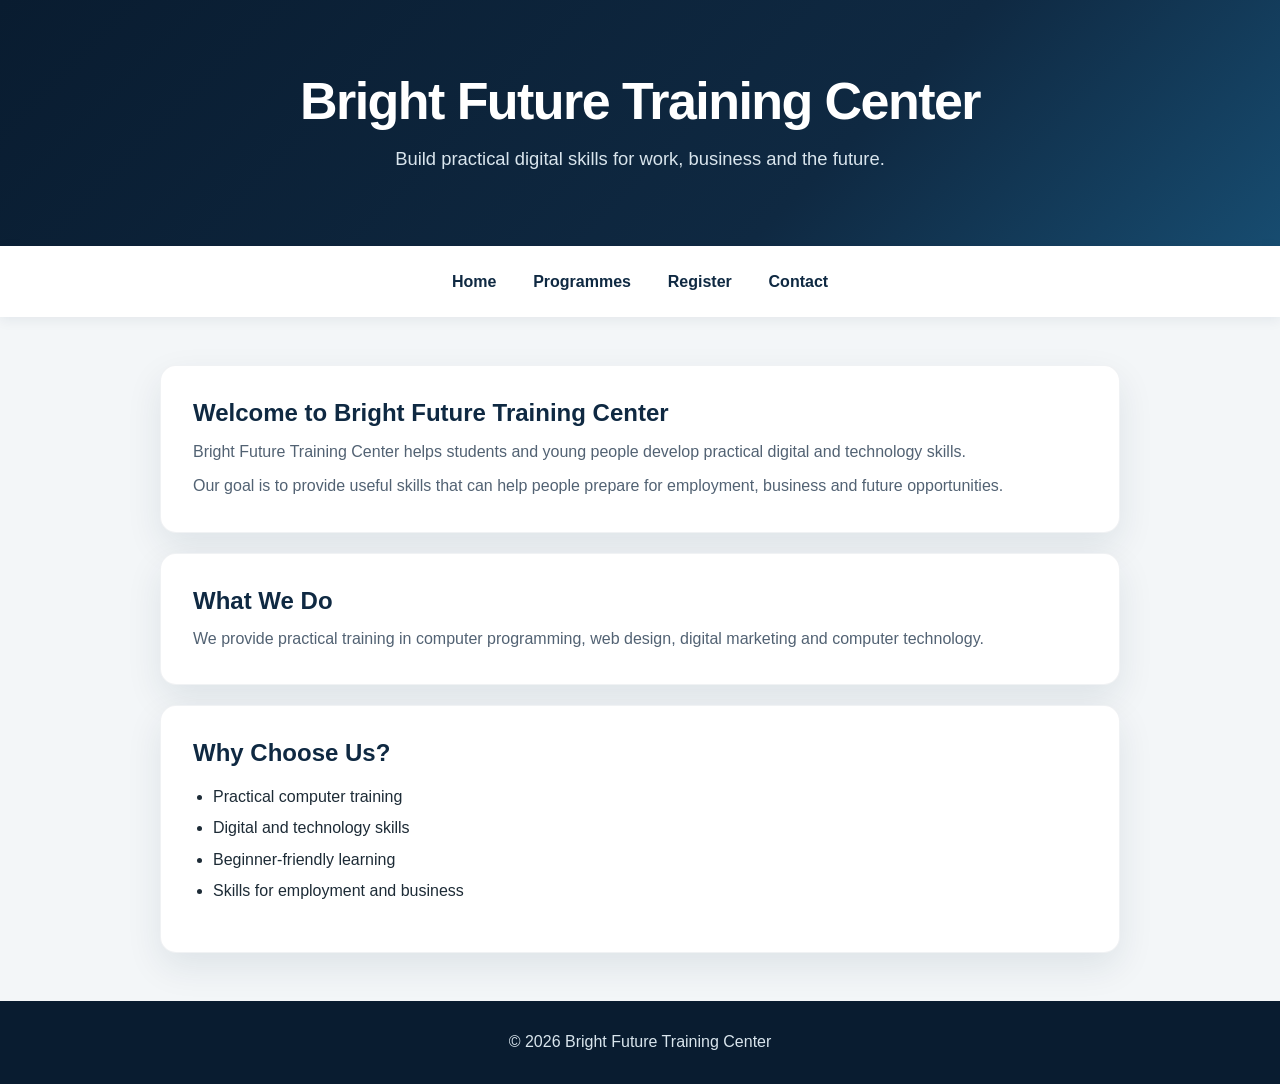
<file: index.html>
<!DOCTYPE html>
<html lang="en">
<head>
    <meta charset="UTF-8">
    <meta name="viewport" content="width=device-width, initial-scale=1.0">
    <title>Bright Future Training Center</title>
    <link rel="stylesheet" href="style.css">
    <script src="script.js" defer></script>
</head>
<body>
    <header>
        <h1>Bright Future Training Center</h1>
        <p>Build practical digital skills for work, business and the future.</p>
    </header>

    <nav class="site-nav" aria-label="Main navigation">
        <a href="index.html">Home</a>
        <a href="programmes.html">Programmes</a>
        <a href="register.html">Register</a>
        <a href="contact.html">Contact</a>
    </nav>

    <main>
        <section>
            <h2>Welcome to Bright Future Training Center</h2>
            <p>
                Bright Future Training Center helps students and young people
                develop practical digital and technology skills.
            </p>
            <p>
                Our goal is to provide useful skills that can help people prepare
                for employment, business and future opportunities.
            </p>
        </section>

        <section>
            <h2>What We Do</h2>
            <p>
                We provide practical training in computer programming, web design,
                digital marketing and computer technology.
            </p>
        </section>

        <section>
            <h2>Why Choose Us?</h2>
            <ul>
                <li>Practical computer training</li>
                <li>Digital and technology skills</li>
                <li>Beginner-friendly learning</li>
                <li>Skills for employment and business</li>
            </ul>
        </section>
    </main>

    <footer>
        <p>&copy; <span id="current-year">2026</span> Bright Future Training Center</p>
    </footer>
</body>
</html>
</file>
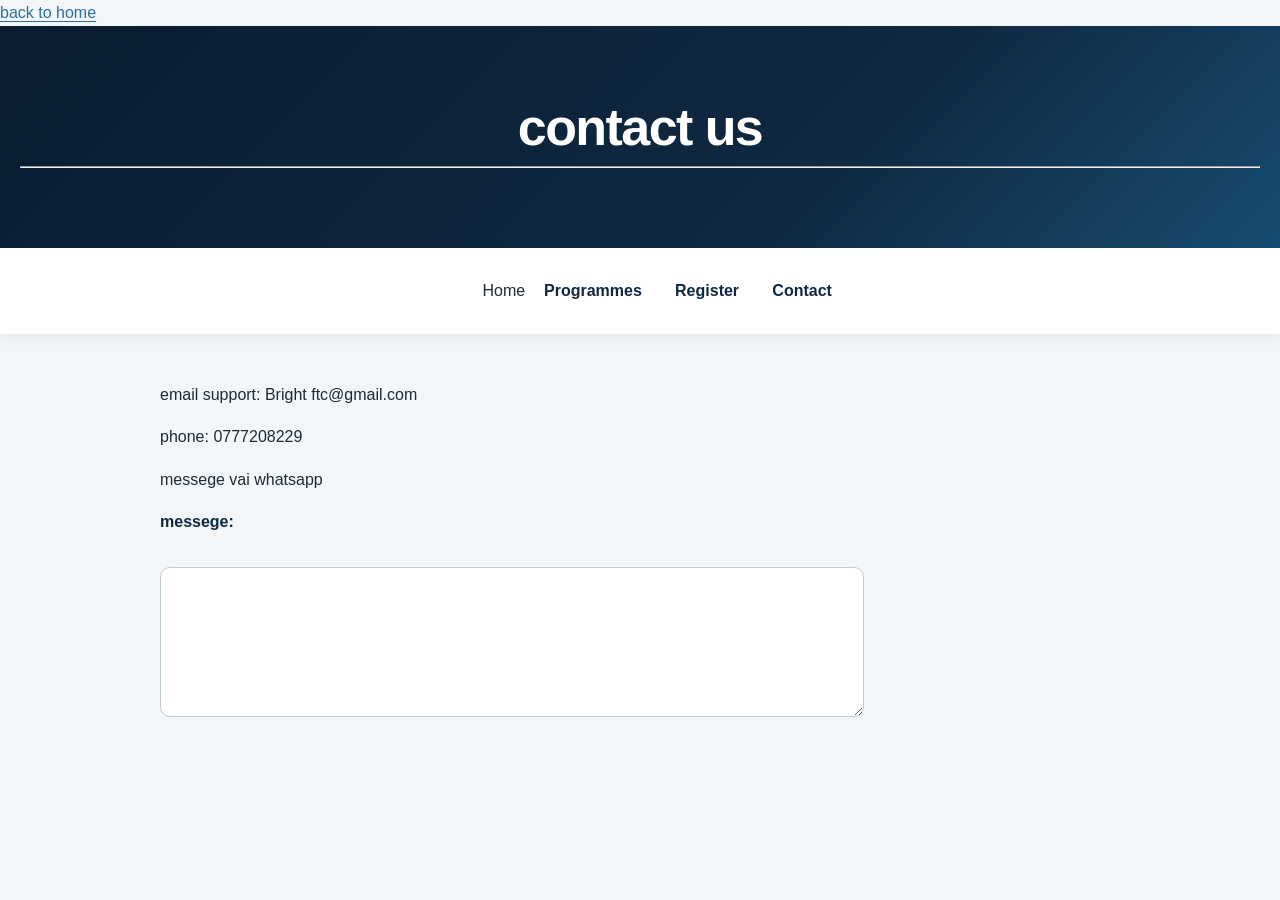
<file: contact.html>
<!DOCTYPE html>
<html lang="en">
    <head>
    <meta charset="UTF-8">
    <meta name="viewport" content="width=device-width, initial-scale=1.0">
    <title>Bright future training center</title>
    <link rel="stylesheet" href="style.css">
    <a href="index.html" class="home-btn">back to home</a>
    </head>
    <body>
           <header>
            <h1>contact us</h1>
            <hr>
        </header>
        <nav class="navbar">
            <ul>
                <a href="home.html"></a>Home</a>
                <a href="programmes.html">Programmes</a>
                <a href="register.html">Register</a>
                <a href="contact".html>Contact</a>
            </ul>
        </nav>
        <main>
            <p>email support: Bright ftc@gmail.com</p>
            <p>phone: 0777208229</p>
            <p> messege vai whatsapp</p>
                <form action="#" method="post">
                    <label for="messege">messege: </label><br>
                    <textarea name="messege" id="messege"required></textarea><br><br>
                </form>
        </main>
</file>
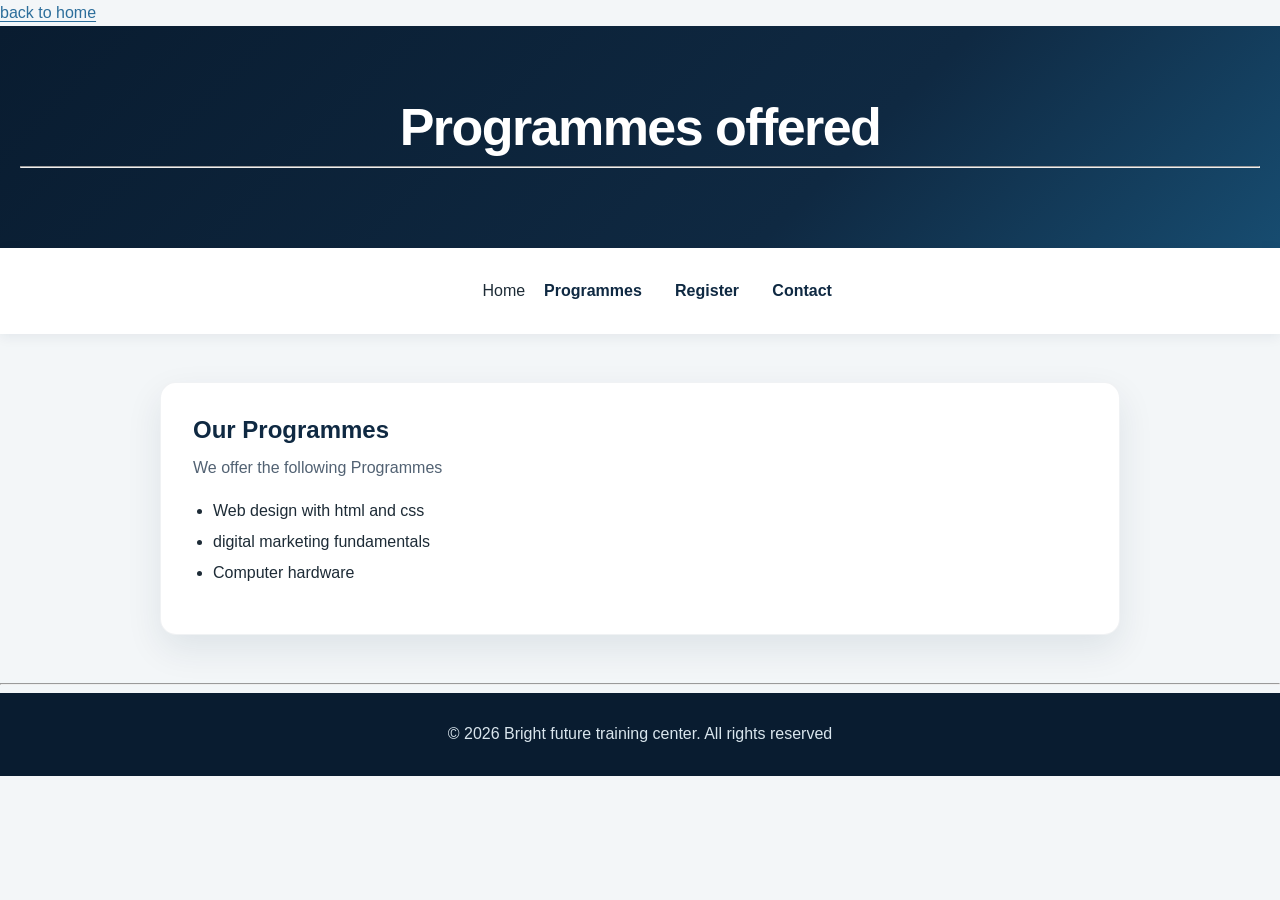
<file: Programmes.html>
<!DOCTYPE html>
<html lang="en">
    <head>
    <meta charset="UTF-8">
    <meta name="viewport" content="width=device-width, initial-scale=1.0">
    <title>Bright future training center</title>
    <link rel="stylesheet" href="style.css">
    <a href="index.html" class="home-btn">back to home</a>
    </head>
    <body>
           <header>
            <h1>Programmes offered</h1>
            <hr>
        </header>
        <nav class="navbar">
            <ul>
                <a href="home.html"></a>Home</a>
                <a href="programmes.html">Programmes</a>
                <a href="register.html">Register</a>
                <a href="contact.html">Contact</a>
            </ul>
        </nav>
        <main>
            <section>
                <h2>Our Programmes</h2>
                <p>We offer the following Programmes</p>
                <ul>
                    <li>Web design with html and css</li>
                    <li>digital marketing fundamentals</li>
                    <li>Computer hardware</li>
                </ul>
            </section>
        </main>
        </body>
        <hr>
        <footer>
            <p>&copy; 2026 Bright future training center. All rights reserved</p>
        </footer>
            </html>
</file>
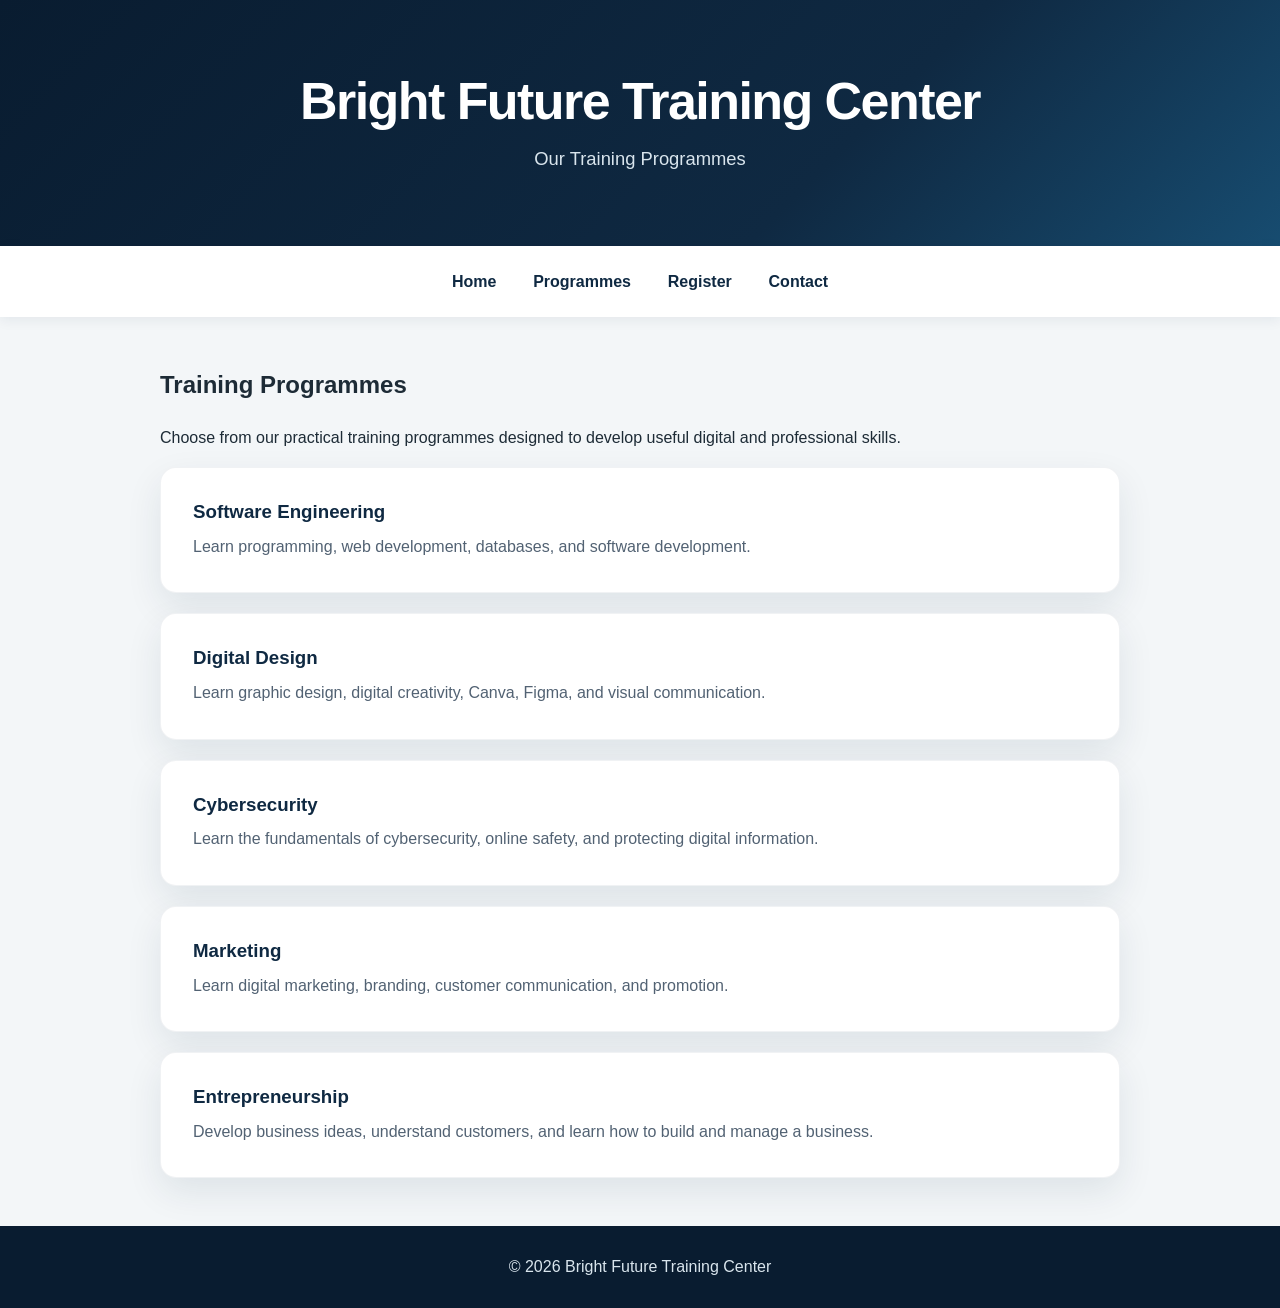
<file: programmes.html>
<!DOCTYPE html>
<html lang="en">

<head>
    <meta charset="UTF-8">
    <meta name="viewport" content="width=device-width, initial-scale=1.0">

    <title>Programmes - Bright Future Training Center</title>

    <link rel="stylesheet" href="style.css">
</head>

<body>

    <header>
        <h1>Bright Future Training Center</h1>
        <p>Our Training Programmes</p>
    </header>

    <nav>
        <a href="index.html">Home</a>
        <a href="programmes.html">Programmes</a>
        <a href="register.html">Register</a>
        <a href="contact.html">Contact</a>
    </nav>

    <main>

        <h2>Training Programmes</h2>

        <p>
            Choose from our practical training programmes designed
            to develop useful digital and professional skills.
        </p>

        <section>
            <h3>Software Engineering</h3>
            <p>
                Learn programming, web development, databases,
                and software development.
            </p>
        </section>

        <section>
            <h3>Digital Design</h3>
            <p>
                Learn graphic design, digital creativity,
                Canva, Figma, and visual communication.
            </p>
        </section>

        <section>
            <h3>Cybersecurity</h3>
            <p>
                Learn the fundamentals of cybersecurity,
                online safety, and protecting digital information.
            </p>
        </section>

        <section>
            <h3>Marketing</h3>
            <p>
                Learn digital marketing, branding,
                customer communication, and promotion.
            </p>
        </section>

        <section>
            <h3>Entrepreneurship</h3>
            <p>
                Develop business ideas, understand customers,
                and learn how to build and manage a business.
            </p>
        </section>

    </main>

    <footer>
        <p>&copy; 2026 Bright Future Training Center</p>
    </footer>

</body>

</html>
</file>
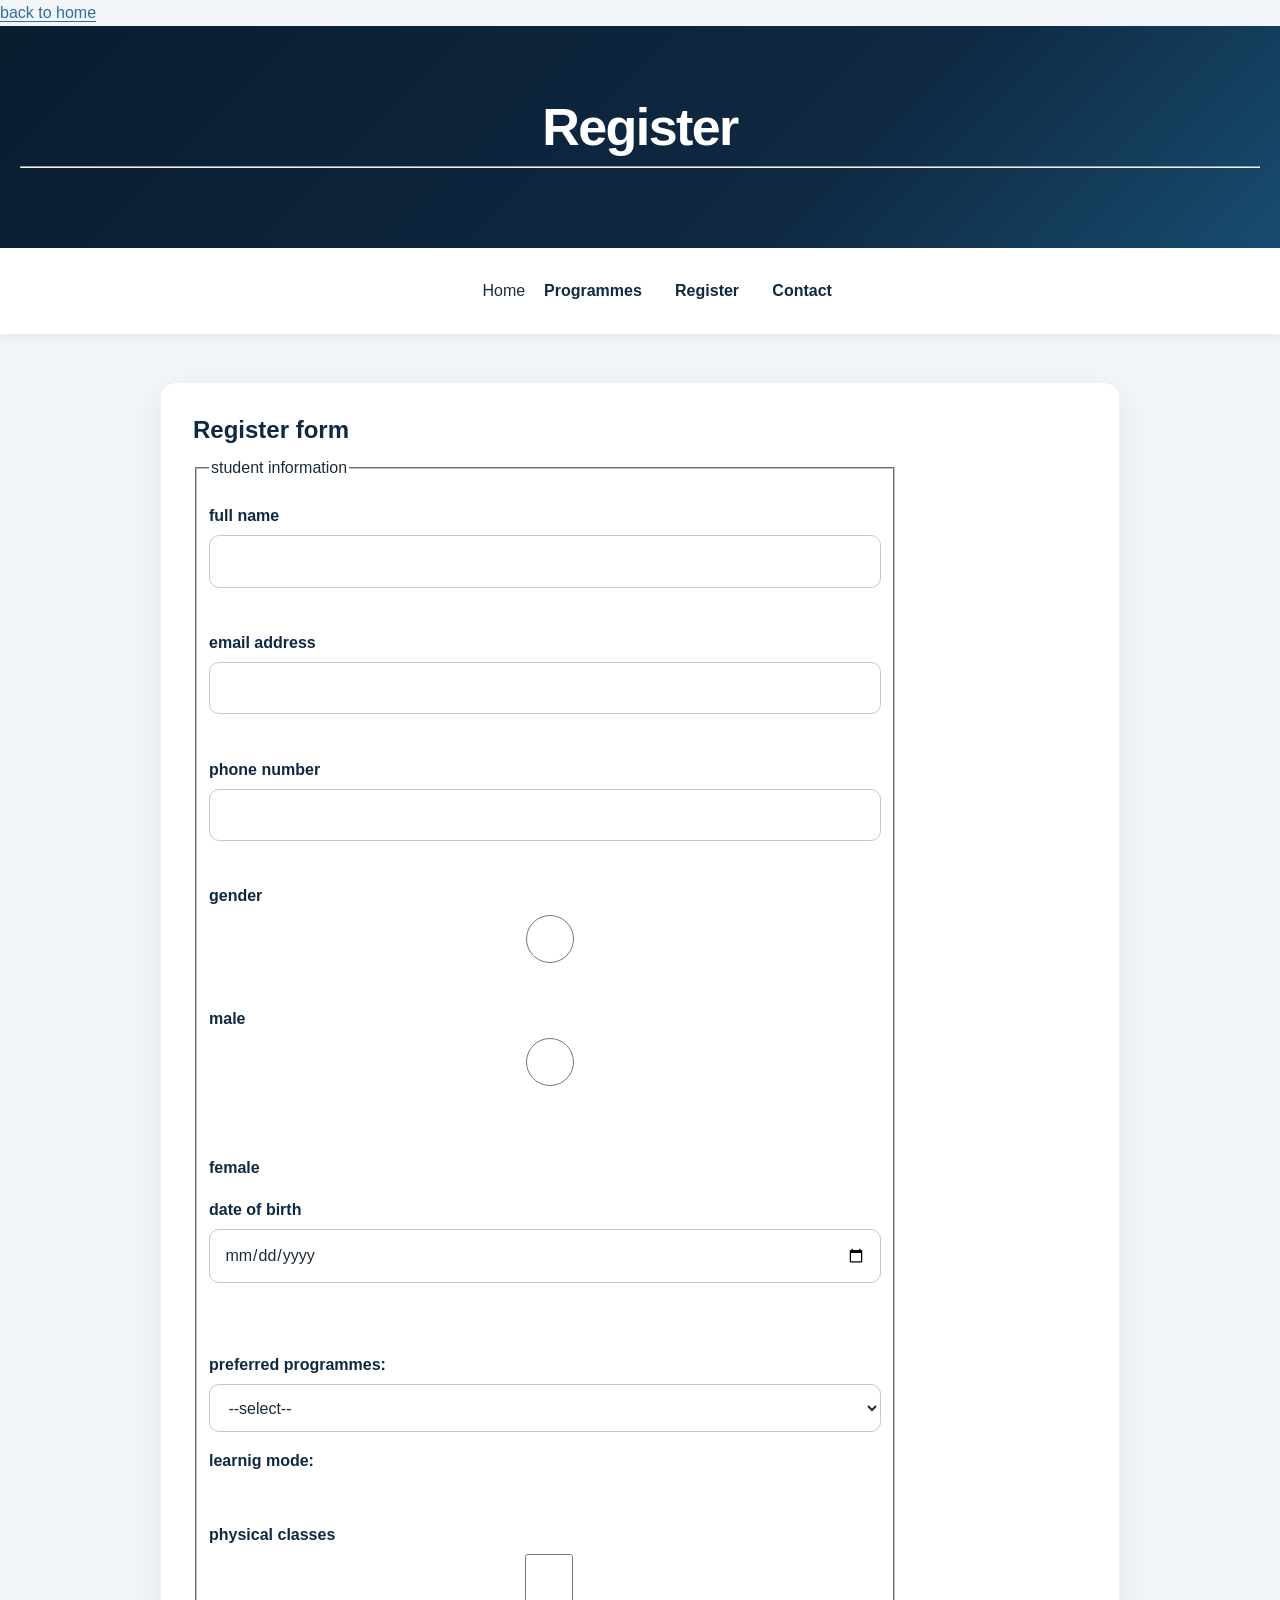
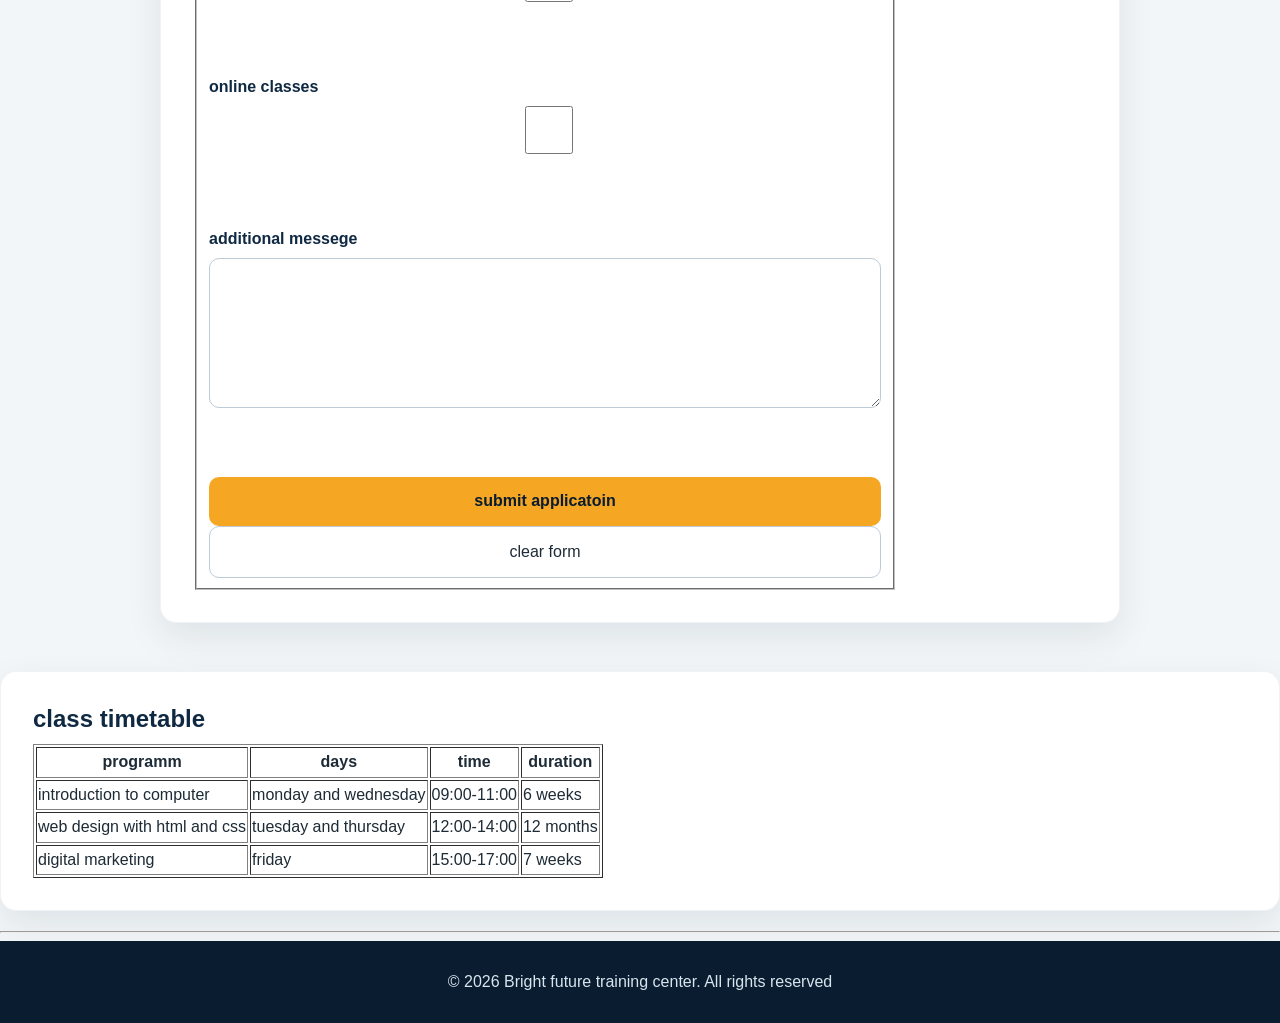
<file: register.html>
<!DOCTYPE html>
<html lang="en">
    <head>
    <meta charset="UTF-8">
    <meta name="viewport" content="width=device-width, initial-scale=1.0">
    <title>Bright future training center</title>
    <link rel="stylesheet" href="style.css">
    <a href="index.html" class="home-btn">back to home</a>
    </head>
    <body>
           <header>
            <h1>Register</h1>
            <hr>
        </header>
        <nav class="navbar">
            <ul>
                <a href="home.html"></a>Home</a>
                <a href="programmes.html">Programmes</a>
                <a href="register.html">Register</a>
                <a href="contact.html">Contact</a>
            </ul>
        </nav>
        <main>
            <section class="section-register">
                <h2>Register form</h2>
                <form action="#" method="post">
                    <fieldset>
                        <legend>student information</legend>
                        <div>
                            <label for="fullname">full name</label>
                            <input type="text" id="fullname" name="fullname" required><br></div>
                        </div>
                        <div>
                            <label for="email">email address</label>
                            <input type="email" id="email" name="email" required><br></div>
                        </div>
                        <div>
                            <label for="phone">phone number</label>
                            <input type="tel" id="phone" name="phone"><br></div>
                        </div>
                        <div>
                            <label>gender</label>
                            <input type="radio" id="male" name="gender" value="male"><br></div>
                            <label for="male">male</label>
                            <input type="radio" id="female"  name="gender" value="female"><br></br>
                            <label for="female">female</label>
                        </div>
                        <div>
                            <label for="dob">date of birth</label>
                            <input type="date" id="dob" name="dob"required><br></br>
                        </div>
                        <div>
                             <label for="programmes">preferred programmes: </label>
                             <select id="programmes" name="programmes" required>
                                <option value="">--select--</option>
                                <option value="intro-programing">introduction to Computer intro-programing</option>
                                <option value="web-design">web design with html and css</option>
                                <option value="digital-marketing">digital marketing  fundamentals</option>
                                <option value="hardware-networking">Computer hardware and networking</option>
                             </select>
                        </div>
                        <div>
                            <label>learnig mode:</label><br>
                             <label for="physical">physical classes</label>
                            <input type="checkbox" id="physical" name="learnig_mode" value="physical classes"><br></br>
                            <label for="online">online classes</label>
                            <input type="checkbox" id="online" name="learnig_mode" value="online classes"><br></br>
                             </div>
                        <div>
                            <label for="messege">additional messege</label>
                            <textarea id=" messege" name="messege" rows="4" cols="30"></textarea><br></br>
                            </textarea>
                        </div>
                        <input type="submit" value="submit applicatoin">
                        <input type="reset" value="clear form">
                    </fieldset>
                </form>
            </section>
        </main>
        <section>
            <h2>class timetable</h2>
            <table border="1">
                <thead>
                    <tr>
                        <th>programm</th>
                        <th>days</th>
                        <th>time</th>
                        <th>duration</th>
                    </tr>
                </thead>
                <tbody>
                    <tr>
                    <td>introduction to computer</td>
                    <td>monday and wednesday</td>
                    <td>09:00-11:00 </td>
                    <td>6 weeks</td>
                    </tr>
                </tbody>
                <tr>
                    <td>web design with html and css</td>
                    <td>tuesday and thursday</td>
                    <td>12:00-14:00</td>
                    <td>12 months</td>
                </tr>
                <tr>
                    <td>digital marketing</td>
                    <td>friday</td>
                    <td>15:00-17:00</td>
                    <td>7 weeks</td>
                </tr>
            </table>
        </section>
             </body>
             <hr>
              <footer>
            <p>&copy; 2026 Bright future training center. All rights reserved</p>
        </footer>
        </html>
</file>
<file: style.css>
/* Color palette */
:root {
    --navy: #0f2942;
    --navy-deep: #091c30;
    --blue: #2c6e9b;
    --blue-light: #e8f1f7;
    --gold: #f5a623;
    --ink: #1d2b36;
    --muted: #526273;
    --paper: #f3f6f8;
    --white: #ffffff;
    --shadow: 0 14px 36px rgba(15, 41, 66, 0.09);
    --radius: 16px;
}

/* Base layout and typography */
* {
    box-sizing: border-box;
}

html {
    scroll-behavior: smooth;
    scroll-padding-top: 1.5rem;
}

body {
    overflow-x: hidden;
    margin: 0;
    background: var(--paper);
    color: var(--ink);
    font: 16px/1.65 Arial, Helvetica, sans-serif;
}

img {
    display: block;
    max-width: 100%;
    height: auto;
}

a {
    color: var(--blue);
    text-underline-offset: 0.2em;
}

a:hover {
    color: var(--navy);
}

:focus-visible {
    outline: 3px solid var(--gold);
    outline-offset: 3px;
}

/* Header */
header {
    padding: clamp(2.25rem, 6vw, 4.5rem) 1.25rem;
    background: linear-gradient(135deg, var(--navy-deep), var(--navy) 65%, #174c70);
    color: var(--white);
    text-align: center;
}

header h1 {
    margin: 0 0 0.35rem;
    font-size: clamp(2rem, 5vw, 3.25rem);
    line-height: 1.15;
    letter-spacing: -0.03em;
}

header p {
    max-width: 42rem;
    margin: 0.75rem auto 0;
    color: #d9e5ed;
    font-size: clamp(1rem, 2vw, 1.15rem);
}

/* Main navigation */
nav {
    display: flex;
    flex-wrap: wrap;
    justify-content: center;
    gap: 0.5rem;
    padding: 0.85rem 1rem;
    background: var(--white);
    box-shadow: 0 3px 12px rgba(15, 41, 66, 0.07);
}

nav a {
    padding: 0.55rem 0.9rem;
    border-radius: 999px;
    color: var(--navy);
    font-weight: 700;
    text-decoration: none;
}

nav a:hover,
nav a[aria-current="page"] {
    background: var(--blue-light);
    color: var(--navy);
}

nav .nav-toggle {
    display: none;
}

/* Page content and sections */
main {
    width: calc(100% - 2rem);
    max-width: 960px;
    margin: clamp(1.5rem, 4vw, 3rem) auto;
}

section {
    margin-bottom: 1.25rem;
    padding: clamp(1.25rem, 3vw, 2rem);
    border: 1px solid rgba(15, 41, 66, 0.06);
    border-radius: var(--radius);
    background: var(--white);
    box-shadow: var(--shadow);
}

section h2,
section h3 {
    margin: 0 0 0.65rem;
    color: var(--navy);
    line-height: 1.25;
}

section p {
    margin: 0.5rem 0 0;
    color: var(--muted);
}

ul,
ol {
    padding-left: 1.25rem;
}

li + li {
    margin-top: 0.3rem;
}

/* Forms */
form {
    max-width: 44rem;
}

label {
    display: block;
    margin: 1rem 0 0.35rem;
    color: var(--navy);
    font-weight: 700;
}

input,
textarea,
select {
    display: block;
    width: 100%;
    min-height: 48px;
    padding: 0.75rem 0.9rem;
    border: 1px solid #bccbd6;
    border-radius: 10px;
    background: var(--white);
    color: var(--ink);
    font: inherit;
}

textarea {
    min-height: 150px;
    resize: vertical;
}

input:focus,
textarea:focus,
select:focus {
    border-color: var(--blue);
    outline: 3px solid rgba(44, 110, 155, 0.16);
}

button,
input[type="submit"] {
    display: inline-flex;
    min-height: 48px;
    align-items: center;
    justify-content: center;
    margin-top: 1rem;
    padding: 0.7rem 1.25rem;
    border: 0;
    border-radius: 10px;
    background: var(--gold);
    color: var(--navy-deep);
    font: inherit;
    font-weight: 700;
    cursor: pointer;
    transition: transform 0.18s ease, background-color 0.18s ease, box-shadow 0.18s ease;
}

button:hover,
input[type="submit"]:hover {
    transform: translateY(-1px);
    background: #ffbd4a;
    box-shadow: 0 6px 18px rgba(245, 166, 35, 0.22);
}

/* Footer */
footer {
    padding: 1.5rem 1rem;
    background: var(--navy-deep);
    color: #d9e5ed;
    text-align: center;
}

footer p {
    margin: 0.25rem 0;
}

/* Mobile layout */
@media (max-width: 600px) {
    body {
        font-size: 15px;
    }

    header {
        padding: 2rem 1rem;
    }

    nav {
        gap: 0.25rem;
        padding: 0.65rem 0.5rem;
    }

    nav a {
        padding: 0.5rem 0.65rem;
    }

    nav.site-nav {
        flex-direction: column;
        align-items: stretch;
    }

    nav.site-nav .nav-toggle {
        display: inline-flex;
        align-self: center;
        min-width: 8rem;
    }

    nav.site-nav[data-open="false"] a {
        display: none;
    }

    nav.site-nav[data-open="true"] a {
        display: block;
        text-align: center;
    }

    main {
        width: calc(100% - 1.25rem);
        margin: 1.25rem auto;
    }

    section {
        padding: 1.1rem;
        border-radius: 12px;
    }

    input,
    textarea,
    select {
        font-size: 16px;
    }
}

/* Respect reduced-motion preferences */
@media (prefers-reduced-motion: reduce) {
    html {
        scroll-behavior: auto;
    }

    *,
    *::before,
    *::after {
        transition-duration: 0.01ms !important;
    }
}
</file>
